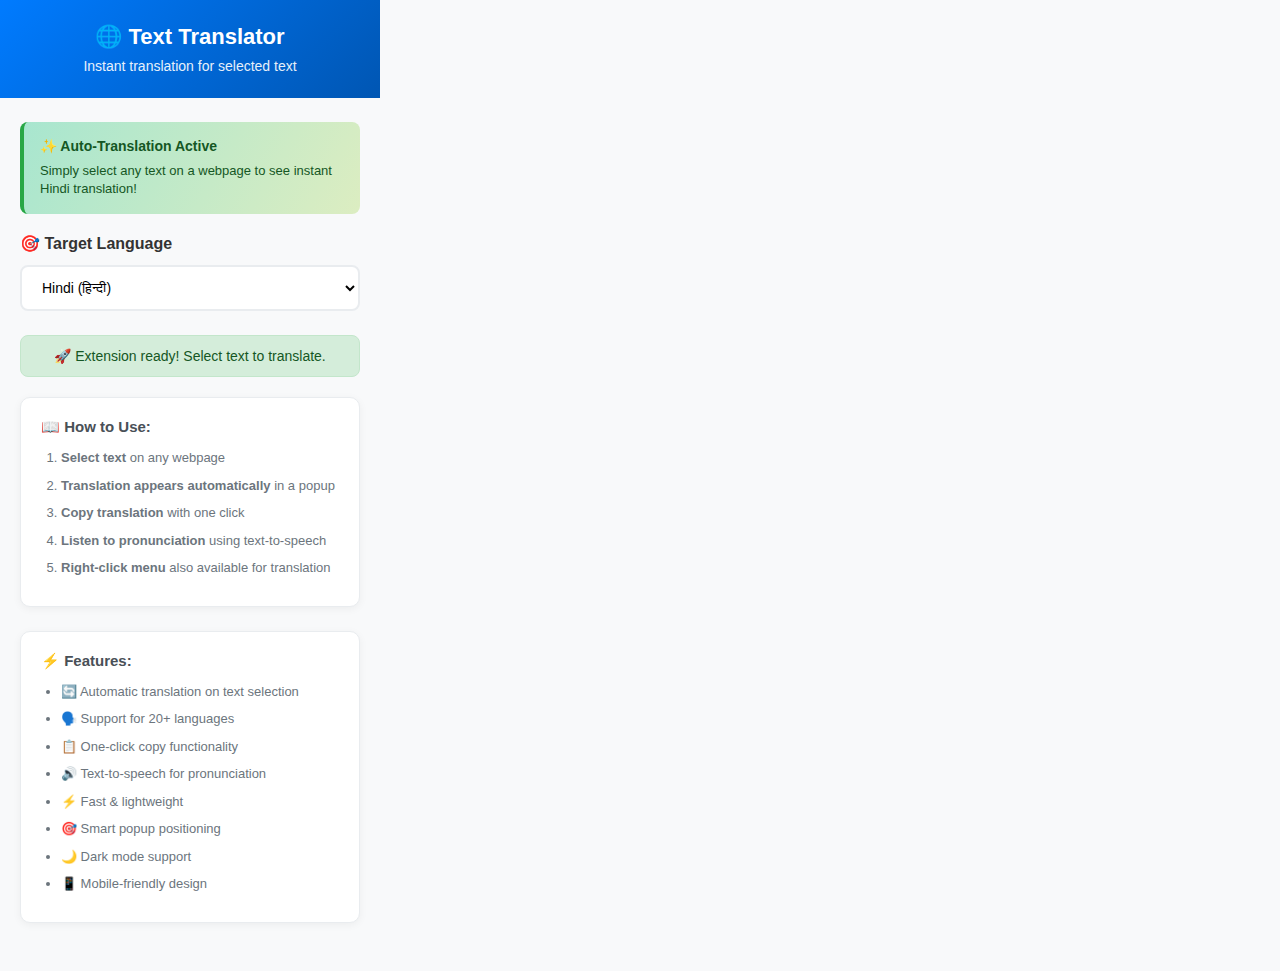
<file: popup.html>
<!DOCTYPE html>
<html>
<head>
  <meta charset="utf-8">
  <style>
    body {
      width: 380px;
      min-height: 450px;
      margin: 0;
      font-family: -apple-system, BlinkMacSystemFont, 'Segoe UI', Roboto, sans-serif;
      background: #f8f9fa;
    }
    
    .header {
      background: linear-gradient(135deg, #007bff, #0056b3);
      color: white;
      padding: 24px 20px;
      text-align: center;
    }
    
    .header h1 {
      margin: 0;
      font-size: 22px;
      font-weight: 600;
      display: flex;
      align-items: center;
      justify-content: center;
      gap: 8px;
    }
    
    .header p {
      margin: 8px 0 0 0;
      opacity: 0.9;
      font-size: 14px;
    }
    
    .content {
      padding: 24px 20px;
    }
    
    .section {
      margin-bottom: 24px;
    }
    
    .section h3 {
      margin: 0 0 12px 0;
      font-size: 16px;
      color: #333;
      font-weight: 600;
    }
    
    .language-selector {
      width: 100%;
      padding: 12px 16px;
      border: 2px solid #e9ecef;
      border-radius: 8px;
      font-size: 14px;
      background: white;
      transition: border-color 0.2s ease;
      font-family: inherit;
    }
    
    .language-selector:focus {
      outline: none;
      border-color: #007bff;
      box-shadow: 0 0 0 3px rgba(0, 123, 255, 0.1);
    }
    
    .instructions {
      background: white;
      padding: 20px;
      border-radius: 10px;
      border: 1px solid #e9ecef;
      box-shadow: 0 2px 8px rgba(0, 0, 0, 0.05);
    }
    
    .instructions h4 {
      margin: 0 0 12px 0;
      color: #495057;
      font-size: 15px;
      font-weight: 600;
    }
    
    .instructions ol {
      margin: 0;
      padding-left: 20px;
    }
    
    .instructions li {
      margin-bottom: 8px;
      font-size: 13px;
      line-height: 1.5;
      color: #6c757d;
    }
    
    .status {
      text-align: center;
      padding: 12px 16px;
      border-radius: 8px;
      font-size: 14px;
      font-weight: 500;
      margin-bottom: 20px;
      transition: all 0.3s ease;
    }
    
    .status.success {
      background: #d4edda;
      color: #155724;
      border: 1px solid #c3e6cb;
    }
    
    .status.updated {
      background: #cce7ff;
      color: #004085;
      border: 1px solid #99d3ff;
    }
    
    .features {
      background: white;
      padding: 20px;
      border-radius: 10px;
      border: 1px solid #e9ecef;
      box-shadow: 0 2px 8px rgba(0, 0, 0, 0.05);
    }
    
    .features h4 {
      margin: 0 0 12px 0;
      color: #495057;
      font-size: 15px;
      font-weight: 600;
    }
    
    .features ul {
      margin: 0;
      padding-left: 20px;
    }
    
    .features li {
      margin-bottom: 8px;
      font-size: 13px;
      line-height: 1.5;
      color: #6c757d;
    }
    
    .highlight {
      background: linear-gradient(120deg, #a8e6cf 0%, #dcedc1 100%);
      padding: 16px;
      border-radius: 8px;
      margin-bottom: 20px;
      border-left: 4px solid #28a745;
    }
    
    .highlight h4 {
      margin: 0 0 8px 0;
      color: #155724;
      font-size: 14px;
      font-weight: 600;
    }
    
    .highlight p {
      margin: 0;
      color: #155724;
      font-size: 13px;
      line-height: 1.4;
    }
  </style>
</head>
<body>
  <div class="header">
    <h1>🌐 Text Translator</h1>
    <p>Instant translation for selected text</p>
  </div>
  
  <div class="content">
    <div class="highlight">
      <h4>✨ Auto-Translation Active</h4>
      <p>Simply select any text on a webpage to see instant Hindi translation!</p>
    </div>
    
    <div class="section">
      <h3>🎯 Target Language</h3>
      <select id="languageSelect" class="language-selector">
        <option value="hi">Hindi (हिन्दी)</option>
        <option value="es">Spanish (Español)</option>
        <option value="fr">French (Français)</option>
        <option value="de">German (Deutsch)</option>
        <option value="it">Italian (Italiano)</option>
        <option value="pt">Portuguese (Português)</option>
        <option value="ru">Russian (Русский)</option>
        <option value="ja">Japanese (日本語)</option>
        <option value="ko">Korean (한국어)</option>
        <option value="zh">Chinese (中文)</option>
        <option value="ar">Arabic (العربية)</option>
        <option value="tr">Turkish (Türkçe)</option>
        <option value="nl">Dutch (Nederlands)</option>
        <option value="sv">Swedish (Svenska)</option>
        <option value="da">Danish (Dansk)</option>
        <option value="no">Norwegian (Norsk)</option>
        <option value="fi">Finnish (Suomi)</option>
        <option value="pl">Polish (Polski)</option>
        <option value="cs">Czech (Čeština)</option>
        <option value="hu">Hungarian (Magyar)</option>
      </select>
    </div>
    
    <div class="status success" id="status">
      🚀 Extension ready! Select text to translate.
    </div>
    
    <div class="section">
      <div class="instructions">
        <h4>📖 How to Use:</h4>
        <ol>
          <li><strong>Select text</strong> on any webpage</li>
          <li><strong>Translation appears automatically</strong> in a popup</li>
          <li><strong>Copy translation</strong> with one click</li>
          <li><strong>Listen to pronunciation</strong> using text-to-speech</li>
          <li><strong>Right-click menu</strong> also available for translation</li>
        </ol>
      </div>
    </div>
    
    <div class="section">
      <div class="features">
        <h4>⚡ Features:</h4>
        <ul>
          <li>🔄 Automatic translation on text selection</li>
          <li>🗣️ Support for 20+ languages</li>
          <li>📋 One-click copy functionality</li>
          <li>🔊 Text-to-speech for pronunciation</li>
          <li>⚡ Fast & lightweight</li>
          <li>🎯 Smart popup positioning</li>
          <li>🌙 Dark mode support</li>
          <li>📱 Mobile-friendly design</li>
        </ul>
      </div>
    </div>
  </div>
  
  <script src="popup.js"></script>
</body>
</html>
</file>
